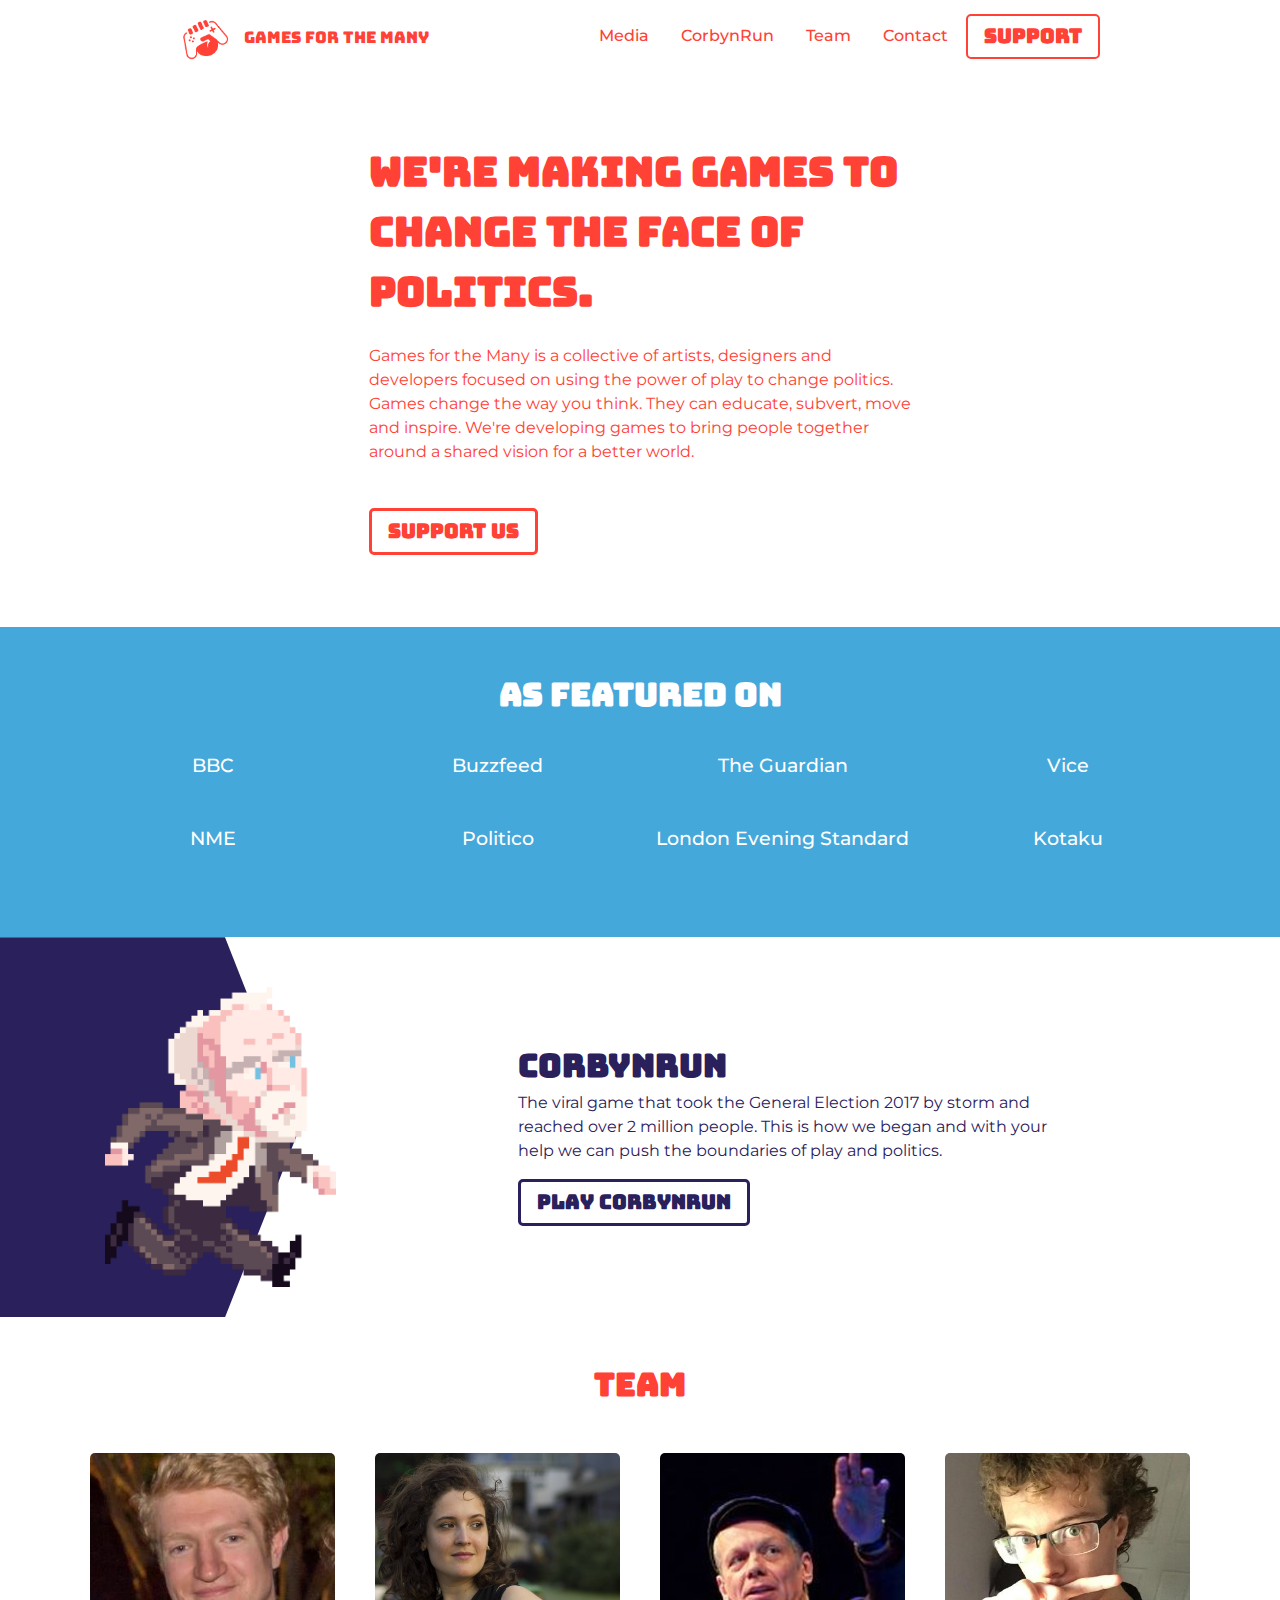
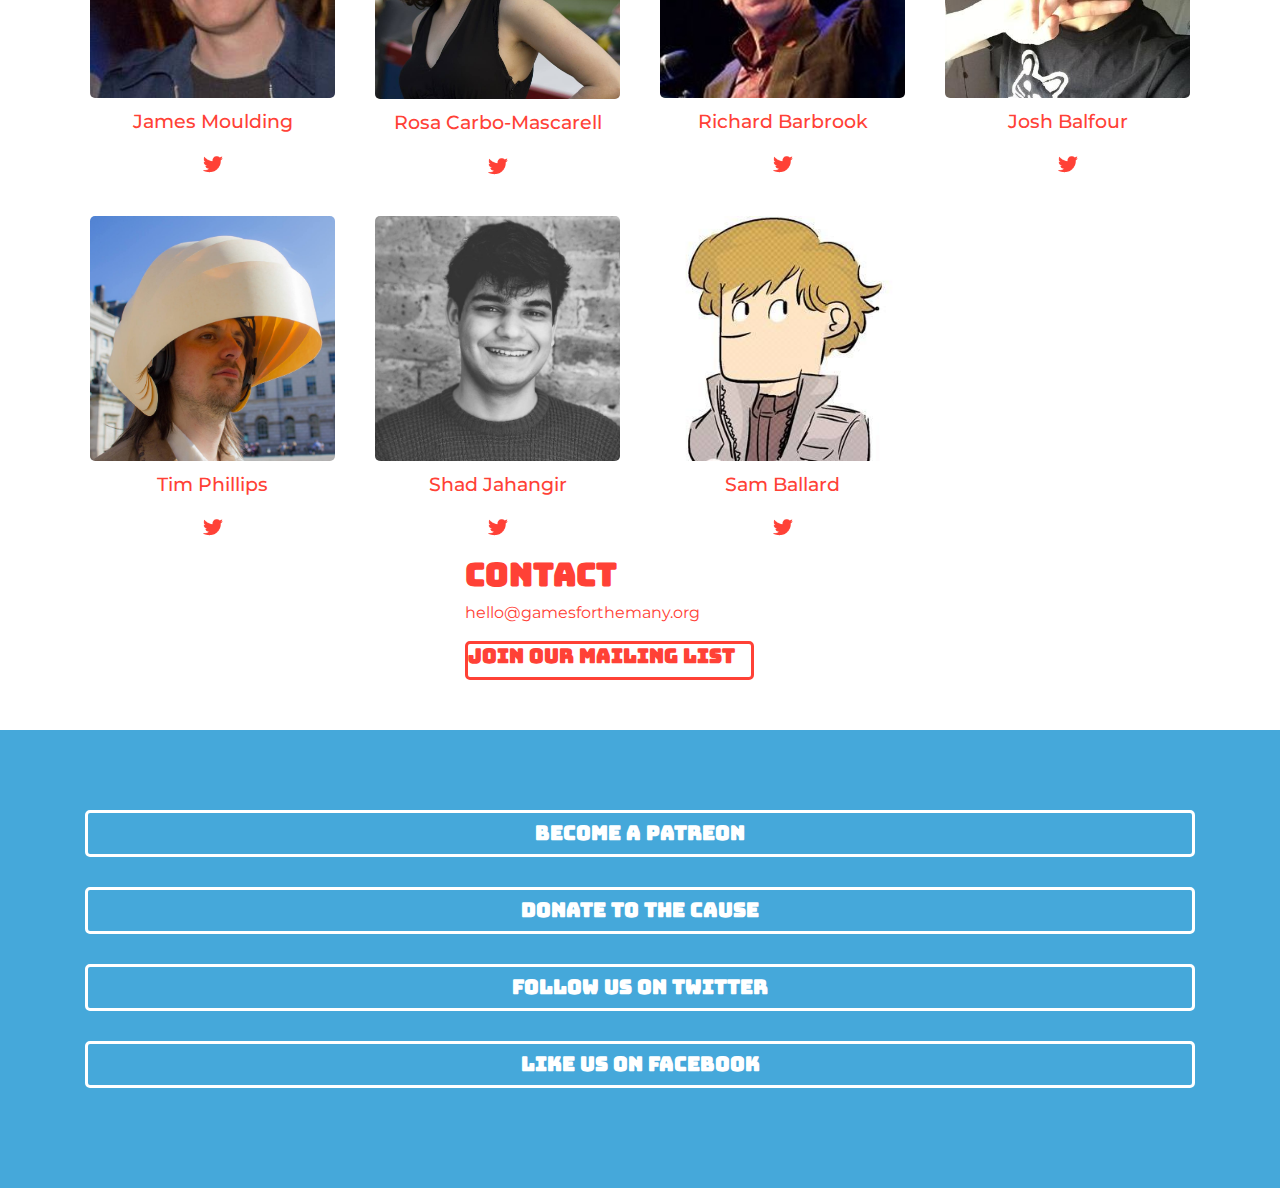
<file: index.html>
<!DOCTYPE html>
<html>
<head>
	<meta charset="utf-8">

	<title>Games for the Many</title>

	<meta name="viewport" content="width=device-width, initial-scale=1, shrink-to-fit=no">
	<meta name="description" content="Games for the Many is a collective of artists, designers and developers focused on using the power of play to change politics.">
 	<meta name="keywords" content="Games for the Many, games, politics, Corbyn, CorbynRun, political games, persuasive games, news games, Jeremy Corbyn, Labour, game, Labour game division, Richard Barbrook, James Moulding, Rosa Carbo-Mascarell">
 	<meta name="author" content="Games for the Many">

	<link rel="apple-touch-icon" sizes="180x180" href="/apple-touch-icon.png">
	<link rel="icon" type="image/png" sizes="32x32" href="/favicon-32x32.png">
	<link rel="icon" type="image/png" sizes="16x16" href="/favicon-16x16.png">
	<link rel="manifest" href="/manifest.json">
	<link rel="mask-icon" href="/safari-pinned-tab.svg" color="#ff4136">
	<meta name="theme-color" content="#ffffff">

	<meta property="og:image" content="https://gamesforthemany.com/og-image-3.png">
	<meta property="og:image:width" content="1306">
	<meta property="og:image:height" content="684">
	<meta property="og:title" content="Games for the Many">
	<meta property="og:description" content="Games for the Many is a collective of artists, designers and developers focused on using the power of play to change politics.">
	<meta property="og:url" content="https://gamesforthemany.com">

	<meta itemprop="name" content="Games for the Many">
	<meta itemprop="description" content="Games for the Many is a collective of artists, designers and developers focused on using the power of play to change politics.">
	<meta itemprop="image" content="https://gamesforthemany.com/og-image-3.png">

	<meta name="twitter:card" content="summary_large_image">
	<meta name="twitter:site" content="@gamesforthemany">
	<meta name="twitter:title" content="Games for the Many">
	<meta name="twitter:description" content="A collective of artists, designers and developers focused on using the power of play to change politics.">
	<meta name="twitter:creator" content="@gamesforthemany">
	<meta name="twitter:image:src" content="https://gamesforthemany.com/og-image-3.png">

	<link href="https://fonts.googleapis.com/css?family=Bungee|Montserrat:400,700" rel="stylesheet">

	<link rel="stylesheet" type="text/css" href="css/bootstrap-reboot.min.css">
	<link rel="stylesheet" type="text/css" href="css/bootstrap-grid.min.css">
	<link rel="stylesheet" type="text/css" href="css/styles.css">
	<!-- october 5th build test -->
	<!-- Global Site Tag (gtag.js) - Google Analytics -->
	<script async src="https://www.googletagmanager.com/gtag/js?id=UA-99142915-1"></script>
	<script>
		window.dataLayer = window.dataLayer || [];
		function gtag(){dataLayer.push(arguments)};
		gtag('js', new Date());

		gtag('config', 'UA-99142915-1');
	</script>
	<!-- Facebook Pixel Code -->
	<script>
		!function(f,b,e,v,n,t,s)
		{if(f.fbq)return;n=f.fbq=function(){n.callMethod?
		n.callMethod.apply(n,arguments):n.queue.push(arguments)};
		if(!f._fbq)f._fbq=n;n.push=n;n.loaded=!0;n.version='2.0';
		n.queue=[];t=b.createElement(e);t.async=!0;
		t.src=v;s=b.getElementsByTagName(e)[0];
		s.parentNode.insertBefore(t,s)}(window, document,'script',
		'https://connect.facebook.net/en_US/fbevents.js');
		fbq('init', '223975001467339');
		fbq('track', 'PageView');
	</script>
	<noscript><img height="1" width="1" style="display:none"
		src="https://www.facebook.com/tr?id=223975001467339&ev=PageView&noscript=1"
	/></noscript>
	<!-- End Facebook Pixel Code -->

</head>
<body>
	<nav>
		<div class="container">
			<div class="row">
				<div class="col-xl-10 offset-xl-1 col-md-10 offset-md-1 col-sm-12 col-xs-12">
					<a href="./index.html"><img src="./logo.png" id="logo">Games for the Many</a>
					<div id="nav">
						<li><a href="#media">Media</a></li>
						<li><a href="#projects">CorbynRun</a></li>
						<li><a href="#team">Team</a></li>
						<li><a href="#contact">Contact</a></li>
						<a class="btn" href="https://www.patreon.com/gamesforthemany">Support</a>
					</div>
				</div>
			</div>
		</div>
	</nav>
	<div class="container">
		<div class="row">
			<div class="col-md-6 offset-md-3 col-xs-12" id="main-text">
				<h1>We're making games to change the face of politics.</h1>
				<p>Games for the Many is a collective of artists, designers and developers focused on using the power of play to change politics.
				Games change the way you think. They can educate, subvert, move and inspire.
				We're developing games to bring people together around a shared vision for a better world.</p>
				<a class="btn btn-big" href="https://www.patreon.com/gamesforthemany">Support Us</a>
				<p></p>
			</div>
		</div>
	</div>
	<div class="media" id="media">
		<div class="container">
			<div class="row">
				<div class="col-12">
					<h2>As featured on</h2>
				</div>
			</div>
			<div class="row">
				<div class="col-md-3 col-xs-12 media-block">
					<h3><a href="http://www.bbc.co.uk/newsbeat/article/40105067/someone-made-this-very-british-politics-game-and-its-called-corbyn-run">BBC</a></h3>
				</div>
				<div class="col-md-3 col-xs-12 media-block">
					<h3><a href="https://www.buzzfeed.com/jimwaterson/theres-now-a-jeremy-corbyn-computer-game?utm_term=.vfVoo7EOe#.px0RRBYzX">Buzzfeed</a></h3>
				</div>
				<div class="col-md-3 col-xs-12 media-block">
					<h3><a href="https://www.theguardian.com/politics/2017/jun/06/democracy-theres-an-app-for-that-the-tech-upstarts-trying-to-hack-british-politics">The Guardian</a></h3>
				</div>
				<div class="col-md-3 col-xs-12 media-block">
					<h3><a href="https://waypoint.vice.com/en_us/article/a3zvpp/corbyn-run-highlights-the-stakes-of-this-weeks-british-election">Vice</a></h3>
				</div>
				<div class="col-md-3 col-xs-12 media-block">
					<h3><a href="http://www.nme.com/news/corbyn-run-election-video-game-2081416">NME</a></h3>
				</div>
				<div class="col-md-3 col-xs-12 media-block">
					<h3><a href="http://www.politico.eu/article/jeremy-corbyn-run-video-game-general-election-uk-2017/">Politico</a></h3>
				</div>
				<div class="col-md-3 col-xs-12 media-block">
					<h3><a href="https://www.standard.co.uk/news/politics/jeremy-corbyn-computer-game-invented-by-labour-supporters-a3551896.html">London Evening Standard</a></h3>
				</div>
				<div class="col-md-3 col-xs-12 media-block">
					<h3><a href="http://www.kotaku.co.uk/2017/06/01/corbyn-run-is-good-tory-mocking-fun">Kotaku</a></h3>
				</div>
			</div>
		</div>
	</div>
	<div class="normal">
		<div class="projects" id="projects">
			<div id="purple-bar"></div>
			<div class="relative">
				<div class="container">
					<div class="row">
						<div class="col-md-3 col-sm-12 col-xs-12">
							<img src="./img/corbyn-running.png" id="corbyn-run">
						</div>
						<div class="col-md-6 col-sm-12 col-xs-12 button">
							<h2>CorbynRun</h2>
							<p>The viral game that took the General Election 2017 by storm and reached over 2 million people. This is how we began and with your help we can push the boundaries of play and politics.</p>
							<a class="btn btn-big" id="corbyn-button" href="https://corbynrun.com/">Play CorbynRun</a>
						</div>
					</div>
				</div>
			</div>
		</div>
	</div>
	<div class="team" id="team">
		<div class="container">
			<div class="row">
				<div class="col-12">
					<h2>Team</h2>
				</div>
			</div>
			<div class="row">
				<div class="col-md-3 col-xs-12 team-img">
					<img src="./img/James.jpg" class="photo">
					<h3><a href="https://twitter.com/jamesforthemany">James Moulding</a></h3>
					<a href="https://twitter.com/jamesforthemany"><img src="./img/twitter.png" class="twitter"></a>
				</div>
				<div class="col-md-3 col-xs-12 team-img">
					<img src="./img/Rosa.jpg" class="photo">
					<h3><a href="https://twitter.com/moreelen">Rosa Carbo-Mascarell</a></h3>
					<a href="https://twitter.com/moreelen"><img src="./img/twitter.png" class="twitter"></a>
				</div>
				<div class="col-md-3 col-xs-12 team-img">
					<img src="./img/richard.jpg" class="photo">
					<h3><a href="https://twitter.com/richardbarbrook">Richard Barbrook</a></h3>
					<a href="https://twitter.com/richardbarbrook"><img src="./img/twitter.png" class="twitter"></a>
				</div>
				<div class="col-md-3 col-xs-12 team-img">
					<img src="./img/josh.jpg" class="photo">
					<h3><a href="https://twitter.com/Joshbal4">Josh Balfour</a></h3>
					<a href="https://twitter.com/Joshbal4"><img src="./img/twitter.png" class="twitter"></a>
				</div>
				<div class="col-md-3 col-xs-12 team-img">
					<img src="./img/tim.jpg" class="photo">
					<h3><a href="https://twitter.com/tpcphillips">Tim Phillips</a></h3>
					<a href="https://twitter.com/tpcphillips"><img src="./img/twitter.png" class="twitter"></a>
				</div>
				<div class="col-md-3 col-xs-12 team-img">
					<img src="./img/shad.jpg" class="photo">
					<h3><a href="https://twitter.com/_sh4d">Shad Jahangir</a></h3>
					<a href="https://twitter.com/_sh4d"><img src="./img/twitter.png" class="twitter"></a>
				</div>
				<div class="col-md-3 col-xs-12 team-img">
					<img src="./img/samb.jpg" class="photo">
					<h3><a href="https://twitter.com/Baron_Blackmore">Sam Ballard</a></h3>
					<a href="https://twitter.com/Baron_Blackmore"><img src="./img/twitter.png" class="twitter"></a>
				</div>
			</div>
		</div>
	</div>
	<div class="contact" id="contact">
		<div class="container">
			<div class="row">
				<div class="col-md-4 offset-md-4 col-xs-12 email">
					<h2>Contact</h2>
					<p><a href="mailto:hello@gamesforthemany.org">hello@gamesforthemany.org</a></p>
					<a class="typeform-share button btn btn-big" href="https://gamesforthemany.typeform.com/to/kycvkg" data-mode="popup" target="_blank">Join our mailing list </a> <script> (function() { var qs,js,q,s,d=document, gi=d.getElementById, ce=d.createElement, gt=d.getElementsByTagName, id="typef_orm_share", b="https://embed.typeform.com/"; if(!gi.call(d,id)){ js=ce.call(d,"script"); js.id=id; js.src=b+"embed.js"; q=gt.call(d,"script")[0]; q.parentNode.insertBefore(js,q) } })() </script>
				</div>
			</div>
		</div>
	</div>
	<div class="social">
		<div class="container">
			<div class="row">
				<div class="col-12">
					<a class="btn btn-big" href="https://www.patreon.com/gamesforthemany">Become a patreon</a>
				</div>
				<div class="col-12">
					<a class="btn btn-big" href="https://www.crowdpac.co.uk/campaigns/2650/games-for-the-many">Donate to the cause</a>
				</div>
				<div class="col-12">
					<a class="btn btn-big" href="https://twitter.com/gamesforthemany">Follow us on twitter</a>
				</div>
				<div class="col-12">
					<a class="btn btn-big" href="https://www.facebook.com/gamesforthemany/">Like us on facebook</a>
				</div>
			</div>
		</div>
	</div>
</body>
</html>
</file>
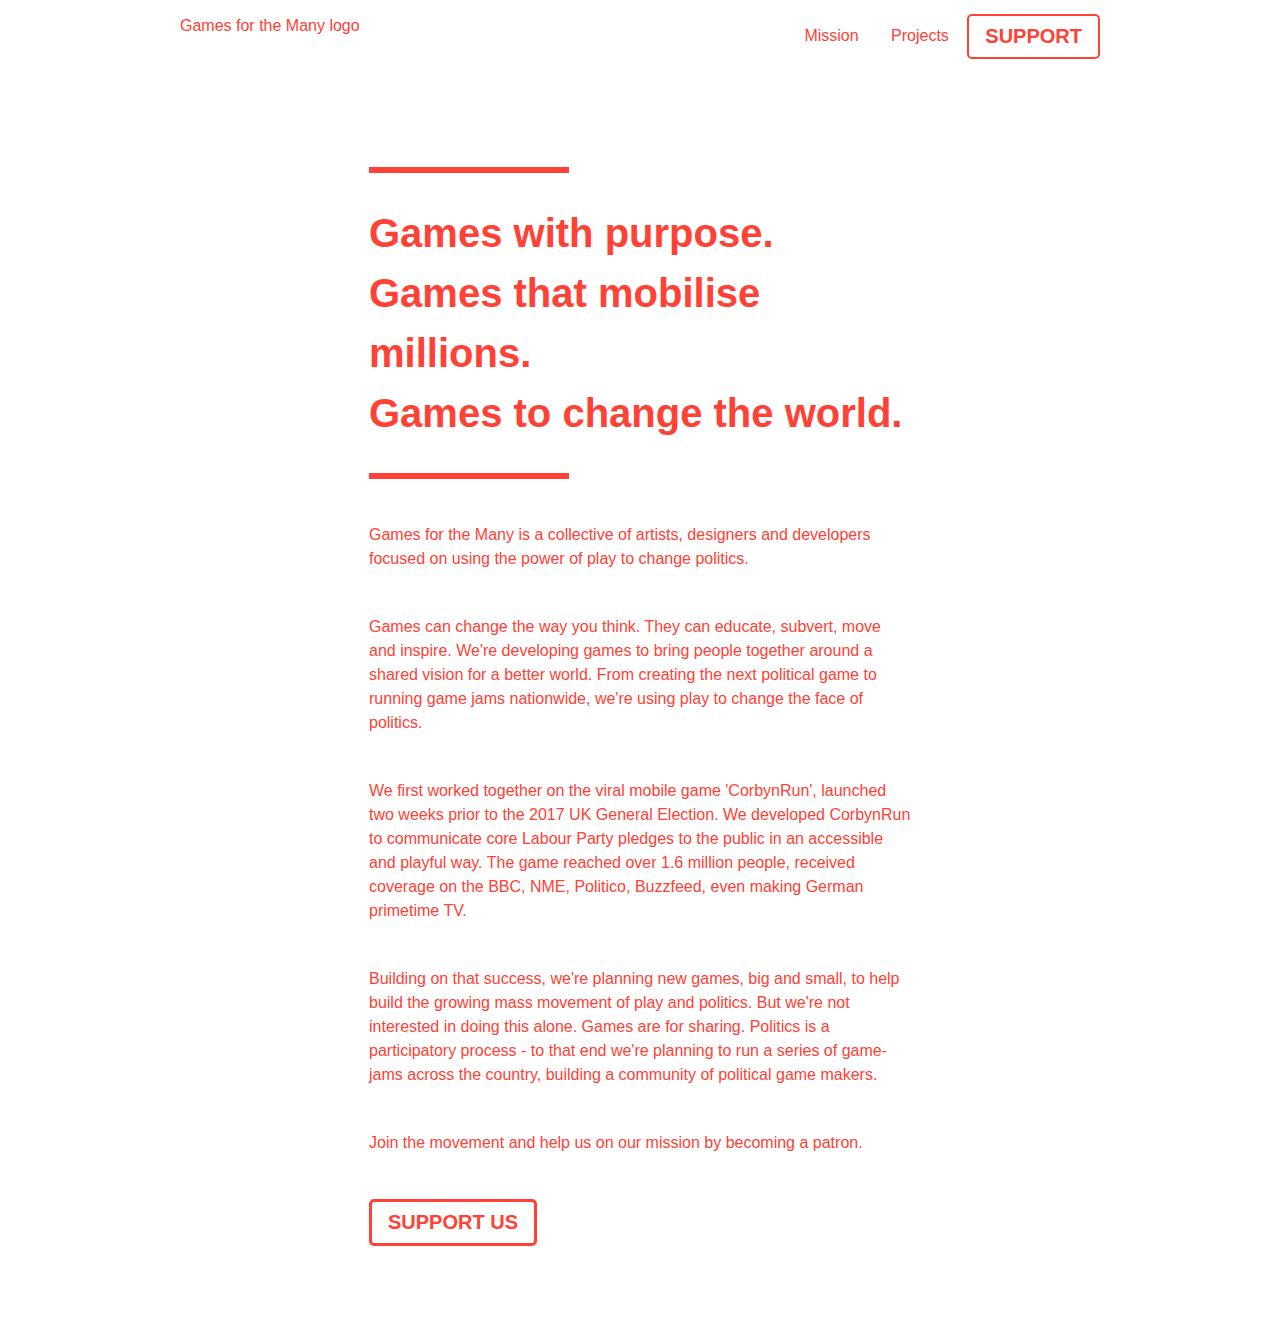
<file: mission.html>
<!DOCTYPE html>
<html>
<head>
	<meta charset="utf-8">

	<title>Games For The Many</title>

	<meta name="viewport" content="width=device-width, initial-scale=1, shrink-to-fit=no">

	<link rel="apple-touch-icon" sizes="180x180" href="/apple-touch-icon.png">
	<link rel="icon" type="image/png" sizes="32x32" href="/favicon-32x32.png">
	<link rel="icon" type="image/png" sizes="16x16" href="/favicon-16x16.png">
	<link rel="manifest" href="/manifest.json">
	<link rel="mask-icon" href="/safari-pinned-tab.svg" color="#f20000">
	<meta name="theme-color" content="#ffffff">

	<meta property="og:image" content="https://gamesforthemany.com/og-image.png">
	<meta property="og:image:width" content="279">
	<meta property="og:image:height" content="279">
	<meta property="og:title" content="Games for the Many">
	<meta property="og:description" content="Under Construction... Check back soon!">
	<meta property="og:url" content="https://gamesforthemany.com">

	<link href="https://fonts.googleapis.com/css?family=Lato|Roboto:400,700,900" rel="stylesheet">

	<link rel="stylesheet" type="text/css" href="css/bootstrap-reboot.min.css">
	<link rel="stylesheet" type="text/css" href="css/bootstrap-grid.min.css">
	<link rel="stylesheet" type="text/css" href="css/styles.css">
</head>
<body>
	<nav>
		<div class="container">
			<div class="row">
				<div class="col-xl-10 offset-xl-1 col-md-10 offset-md-1 col-sm-12 col-xs-12">
					<a href="./index.html">Games for the Many logo</a>
					<div id="nav">
						<li><a href="./mission.html">Mission</a></li>
						<li><a href="./projects.html">Projects</a></li>
						<button class="btn" type="button">Support</button>
					</div>
				</div>
			</div>	
		</div>
	</nav>
	<div class="container">
		<div class="row">
			<div class="col-xl-6 offset-xl-3 col-md-6 offset-md-3 col-sm-12 col-xs-12" id="main-text">
				<div class="bar"></div>
				<h1>Games with purpose. <br>
				Games that mobilise millions. <br>
				Games to change the world.</h1>
				<div class="bar"></div>
				<p>Games for the Many is a collective of artists, designers and developers focused on using the power of play to change politics.</p> 
				<p>Games can change the way you think. They can educate, subvert, move and inspire. We're developing games to bring people together around a shared vision for a better world. From creating the next political game to running game jams nationwide, we're using play to change the face of politics.</p>
				<p>We first worked together on the viral mobile game 'CorbynRun', launched two weeks prior to the 2017 UK General Election. We developed CorbynRun to communicate core Labour Party pledges to the public in an accessible and playful way. The game reached over 1.6 million people, received coverage on the BBC, NME, Politico, Buzzfeed, even making German primetime TV.</p>
				<p>Building on that success, we're planning new games, big and small, to help build the growing mass movement of play and politics. But we're not interested in doing this alone. Games are for sharing. Politics is a participatory process - to that end we're planning to run a series of game-jams across the country, building a community of political game makers.</p>
				<p>Join the movement and help us on our mission by becoming a patron.</p>
				<button class="btn btn-big">Support Us</button>
				<p></p>
			</div>
		</div>
	</div>
</body>
</html>
</file>
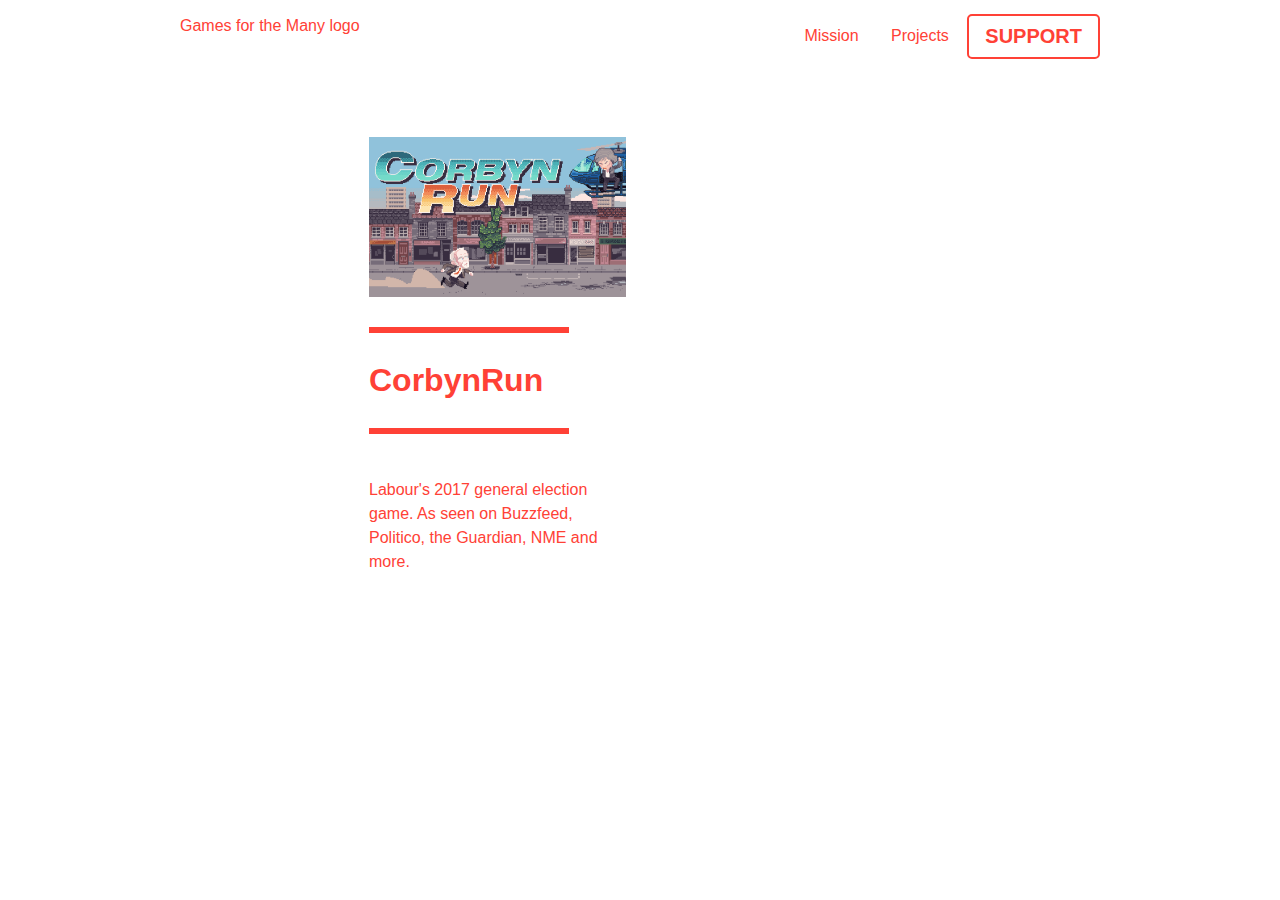
<file: projects.html>
<!DOCTYPE html>
<html>
<head>
	<meta charset="utf-8">

	<title>Games For The Many</title>

	<meta name="viewport" content="width=device-width, initial-scale=1, shrink-to-fit=no">

	<link rel="apple-touch-icon" sizes="180x180" href="/apple-touch-icon.png">
	<link rel="icon" type="image/png" sizes="32x32" href="/favicon-32x32.png">
	<link rel="icon" type="image/png" sizes="16x16" href="/favicon-16x16.png">
	<link rel="manifest" href="/manifest.json">
	<link rel="mask-icon" href="/safari-pinned-tab.svg" color="#f20000">
	<meta name="theme-color" content="#ffffff">

	<meta property="og:image" content="https://gamesforthemany.com/og-image.png">
	<meta property="og:image:width" content="279">
	<meta property="og:image:height" content="279">
	<meta property="og:title" content="Games for the Many">
	<meta property="og:description" content="Under Construction... Check back soon!">
	<meta property="og:url" content="https://gamesforthemany.com">

	<link href="https://fonts.googleapis.com/css?family=Lato|Roboto:400,700,900" rel="stylesheet">

	<link rel="stylesheet" type="text/css" href="css/bootstrap-reboot.min.css">
	<link rel="stylesheet" type="text/css" href="css/bootstrap-grid.min.css">
	<link rel="stylesheet" type="text/css" href="css/styles.css">
</head>
<body>
	<nav>
		<div class="container">
			<div class="row">
				<div class="col-xl-10 offset-xl-1 col-md-10 offset-md-1 col-sm-12 col-xs-12">
					<a href="./index.html">Games for the Many logo</a>
					<div id="nav">
						<li><a href="./mission.html">Mission</a></li>
						<li><a href="./projects.html">Projects</a></li>
						<button class="btn" type="button">Support</button>
					</div>
				</div>
			</div>	
		</div>
	</nav>
	<div class="container">
		<div class="row">
			<div class="col-xl-3 offset-xl-3 col-md-3 offset-md-3 col-sm-12 col-xs-12" id="main-text">
				<img src="./CorbynRun.png" width="100%">
				<div class="bar"></div>
				<h2>CorbynRun</h2>
				<div class="bar"></div>
				<p>Labour's 2017 general election game. As seen on Buzzfeed, Politico, the Guardian, NME and more.</p>
			</div>
		</div>
	</div>
</body>
</html>
</file>
<file: css/styles.css>
.mx-auto {
	margin: auto;
}
.text-center {
	text-align: center;
}
h1, h2, h3, h4, h5, h6, .h1, .h2, .h3, .h4, .h5, .h6 {
	margin-bottom: 0.5rem;
	font-family: inherit;
	font-weight: 500;
	line-height: 1.1;
	color: inherit;
}

h1 {
	font-family: 'Bungee', sans-serif;
	font-size: 2.5rem;
	line-height: 1.5;
	font-weight: 900;
}

h2 {
	font-family: 'Bungee', sans-serif;
	font-weight: 900;
	font-size: 2rem;
}

h2, .h2 {
	font-size: 2rem;
}
h4, .h4 {
	font-size: 1.5rem;
}
h6, .h6 {
	font-size: 1rem;
}

a {
	cursor: pointer;
	text-decoration: none;
	color: #FF4136;
}

a:hover {
	color: white;
	text-decoration: none;
}

.btn {
	display: inline-block;
	font-weight: normal;
	line-height: 1.25;
	text-align: center;
	#FF4136-space: nowrap;
	vertical-align: middle;
	-webkit-user-select: none;
	-moz-user-select: none;
	-ms-user-select: none;
	user-select: none;
	border: 1px solid transparent;
	padding: 0.5rem 1rem;
	font-size: 1rem;
	border-radius: 0.25rem;
	-webkit-transition: all 0.2s ease-in-out;
	-o-transition: all 0.2s ease-in-out;
	transition: all 0.2s ease-in-out;
	text-decoration: none !important;
}

.btn-lg, .btn-group-lg > .btn {
	padding: 0.75rem 1.5rem;
	font-size: 1.25rem;
	border-radius: 0.3rem;
}

.section {
	min-height: 700px;
	padding-top: 25px;
	padding-bottom: 45px;
}

.btn-corbynrun {
	background: white;
	color: #FF4136;
}

.btn-corbynrun:hover {
	color: #FF4136;
	background: darkred;
}

/* Body */

body {
	background-color: white;
	color: #FF4136;
	font-family: 'Montserrat', sans-serif;
}

#main-text {
	margin-top: 50px;
	margin-bottom: 14px;
	padding: 14px;
}

#main-text p {
	padding-top: 14px;
	padding-bottom: 14px;
}

.btn, .btn-big {
	background-color: transparent;
	border-width: 2px;
	border-color: #FF4136;
	border-radius: 40px;
	color: #FF4136;
}

.btn-big {
	border-color: #FF4136;
	border-width: 3px;
	border-radius: 5px;
	background-color: transparent;
	color: #FF4136;
	margin-top: 14px;
	font-family: 'Bungee', sans-serif;
	font-weight: 900;
	font-size: 20px;
	text-transform: uppercase;
}

 .btn-big:hover {
	background-color: #FF4136;
	color: white;
	font-weight: 900;
}

.bar {
	background-color: #FF4136;
	width: 200px;
	height: 6px;
	margin-top: 30px;
	margin-bottom: 30px;
}

/* Navbar */

nav {
	padding: 14px;
	background-color: transparent;
	color: #FF4136;
	font-family: 'Bungee', sans-serif;
	font-weight: 500;
}

nav a {
	color: #FF4136;
}

nav a:hover {
	font-weight: 900;
	color: #FF4136;
	text-decoration: none;
}

#logo {
	width: 50px;
	margin-right: 14px;
}

#logo-text {
	font-family: 'Bungee', sans-serif;
}

#nav .btn {
	border-color: #FF4136;
	border-width: 2px;
	border-radius: 5px;
	background-color: transparent;
	color: #FF4136;
	font-family: 'Bungee', sans-serif;
	font-weight: 900;
	font-size: 20px;
	text-transform: uppercase;
}

#nav .btn:hover {
	background-color: #FF4136;
	color: white;
}

#nav .btn a:hover {
	color: white;
}

#nav {
	display: inline;
	float: right;
}

nav li {
	display: inline;
	padding: 14px;
	font-family: 'Montserrat', sans-serif;
}

nav li a:hover {
	color: #FF4136;
}

/* Media */

.media {
	background-color: #45a8da;
	color: white;
	padding-bottom: 50px;
}

.media h2 {
	text-align: center;
	margin-top: 50px;
	margin-bottom: 30px;
}

.media-block {
	padding: 14px;
	padding-bottom: 30px;
	text-align: center;
}

.media a {
	color: white;
}

/* Projects */

.projects {
	background-color: white;
	color: #2A205B;
	position: absolute;
}

#corbyn-button {
	color: #2A205B;
	border-color: #2A205B;
	margin: auto;
}

.projects a {
	color: #2A205B;
}

.projects a:hover {
	color: white;
}

.projects a:hover{
	background-color: #2A205B;
	color: white;
}

.button {
	margin: auto;
	padding-top: 100px;
}

@media screen and (min-width: 773px) {
	.button {
		padding-left: 100px;
		padding-top: 0px;
	}
	#purple-bar {
		background-color: #2A205B;
		width: 500px;
		height: 380px;
		-webkit-clip-path: polygon(0% 0%, 75% 0%, 100% 50%, 75% 100%, 0% 100%);
		clip-path: polygon(0% 0%, 75% 0%, 100% 50%, 75% 100%, 0% 100%);
		position: relative;
	}
}

@media screen and (min-width: 994px) {
	.button {
		padding-top: 0px;
		padding-left: 0px;
	}
}

#purple-bar {
	background-color: #2A205B;
	width: 300px;
	height: 380px;
	-webkit-clip-path: polygon(0% 0%, 75% 0%, 100% 50%, 75% 100%, 0% 100%);
	clip-path: polygon(0% 0%, 75% 0%, 100% 50%, 75% 100%, 0% 100%);
	position: relative;
}

.relative {
	position: absolute;
	top: 50px;
	left: 30%;
}

.normal {
	position: static;
	height: 750px;
}

@media screen and (min-width: 773px) {
	.normal {
		position: static;
		height: 380px;
	}
}

#corbyn-run {
	height: 300px;
}

/* Team */

/*.team {
	background-color: white;
	color: #FEC761;
}*/

.team h2 {
	text-align: center;
	margin-top: 50px;
	margin-bottom: 30px;
}

.team h3 {
	text-align: center;
	padding: 14px;
}

.team-img {
	padding: 20px;
}

.photo {
	width: 100%;
	border-radius: 5px;
}

.twitter {
	width: 20px;
	display: block;
	margin: auto;
}

.team a:hover {
	color: #FF4136;
}

/* Social */

.social .btn-big {
	color: white;
	border-color: white;
	background-color: transparent;
	display: block;
	margin: auto;
	margin-top: 30px;
}

.social .btn-big:hover {
	background-color: white;
	color: #45a8da;
}

.social a {
	color: white;
}

.social a:hover {
	color: #45a8da;
}

.social {
	padding-top: 50px;
	margin-top: 50px;
	padding-bottom: 100px;
	background-color: #45a8da;
}
</file>
